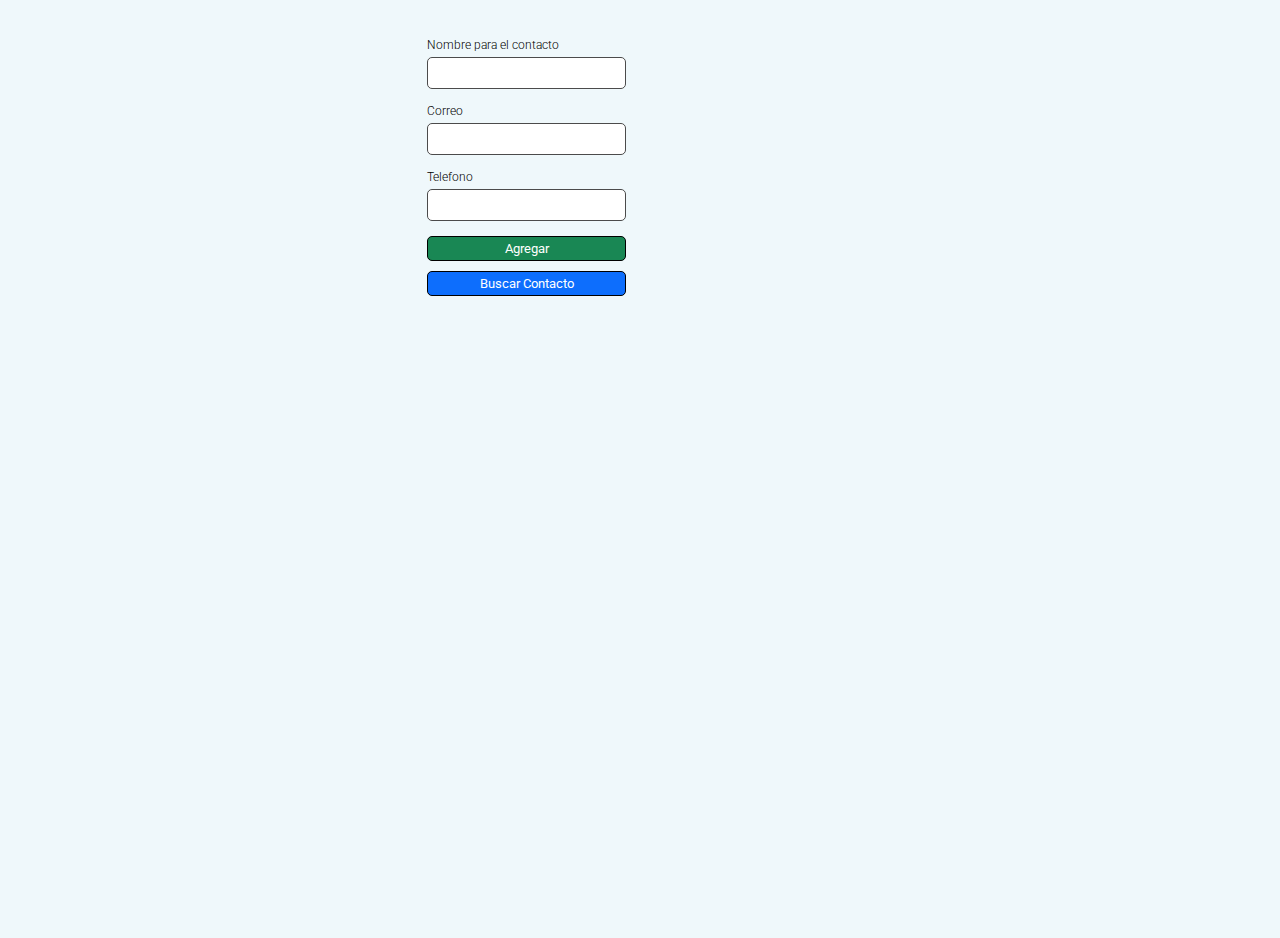
<file: AGENDA/indexAg.html>
<!DOCTYPE html>
<html lang="es">
  <head>
    <meta charset="UTF-8" />
    <meta http-equiv="X-UA-Compatible" content="IE=edge" />
    <meta name="viewport" content="width=device-width, initial-scale=1.0" />
    <link rel="stylesheet" type="text/css" href="estilos/estiloAg.css" />
    <link
      rel="stylesheet"
      href="https://use.fontawesome.com/releases/v5.15.3/css/all.css"
      integrity="sha384-SZXxX4whJ79/gErwcOYf+zWLeJdY/qpuqC4cAa9rOGUstPomtqpuNWT9wdPEn2fk"
      crossorigin="anonymous"
    />
    <link rel="preconnect" href="https://fonts.gstatic.com" />
    <link
      href="https://fonts.googleapis.com/css2?family=Roboto&display=swap"
      rel="stylesheet"
    />

    <title>Agenda</title>
  </head>
  <body bgcolor="#EFF8FB">
    <section class="container">
      <div class="form--container">
        <form class="form">
          <label id="lblNombre" for="">
            <p>Nombre para el  contacto</p>
            <input id="nombre" type="text" />
          </label>
          <label for="">
            <p>Correo</p>
            <input id="correo" type="email" />
          </label>
          <label for="">
            <p>Telefono</p>
            <input id="telefono" type="phone" />
          </label>
          <button onclick="agregarContacto()">Agregar</button>
          <button class="buscarContacto" onclick="buscarContacto()">
            Buscar Contacto
          </button>
        </form>
      </div>

      <div class="contacto contacto--container" id="contacto"></div>
    </section>
    <script src="funcionesAg.js" async="true"></script>
  </body>
</html>
</file>
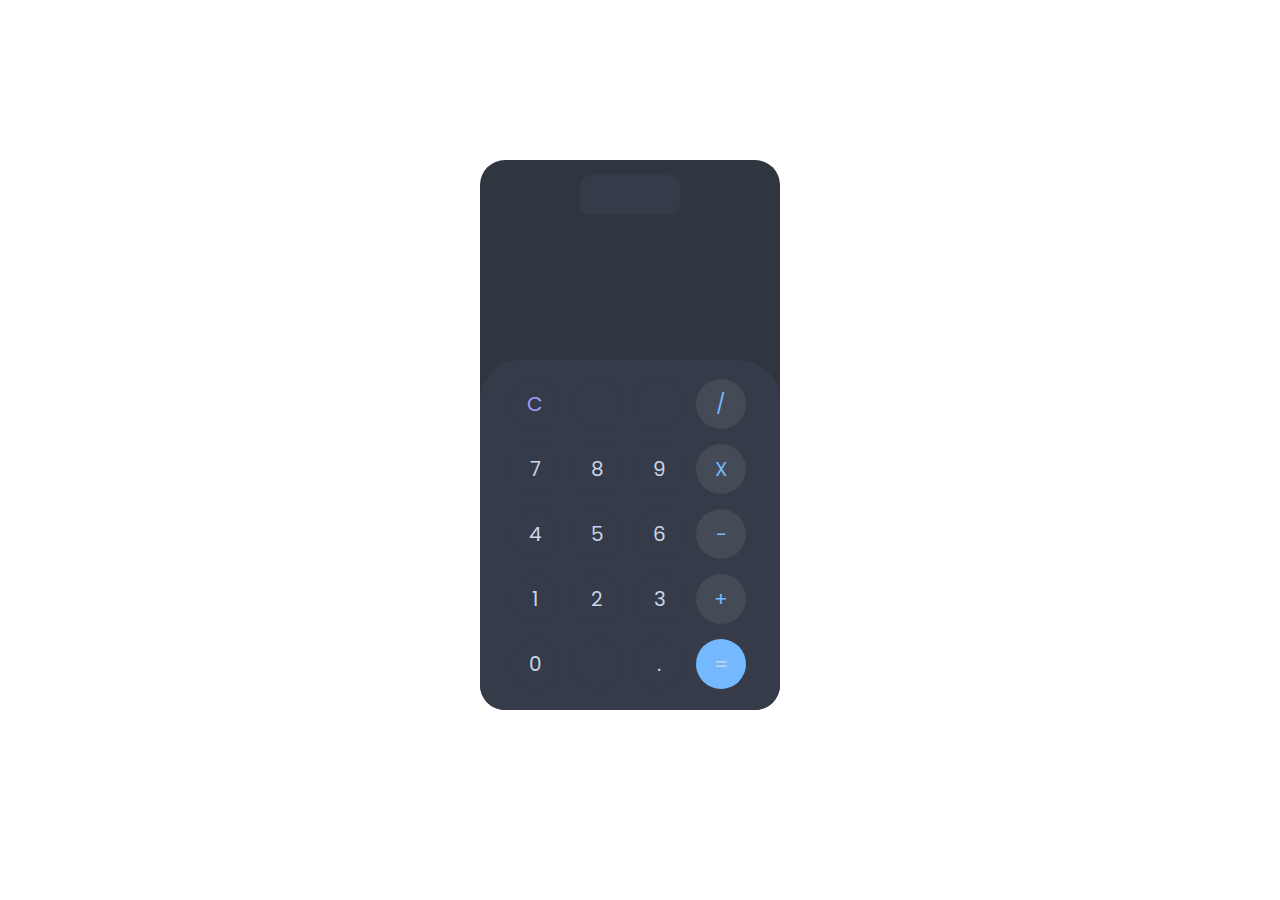
<file: CALCULADORA/indexcal.html>
<!DOCTYPE html>
<html>
<head>
	<title> Calculadora </title>
	<meta charset="utf-8">
	<link rel="stylesheet" type="text/css" href="estilos/estilocal.css">
	<link rel="preconnect" href="https://fonts.gstatic.com">
	<link href="https://fonts.googleapis.com/css2?family=Poppins:wght@100;300&display=swap" rel="stylesheet">
	<link rel="stylesheet" href="https://use.fontawesome.com/releases/v5.15.3/css/all.css" integrity="sha384-SZXxX4whJ79/gErwcOYf+zWLeJdY/qpuqC4cAa9rOGUstPomtqpuNWT9wdPEn2fk" crossorigin="anonymous">
	<script src="funcionescal.js" async="true"></script>
</head>
<body>
	<div id="Calculadora">
		<div id="Pantalla">
			
			<div class="Estado">
				<button onclick="claro()"><i id="bc" class="fas fa-sun"></i></button>
				<button onclick="oscuro()"><i id="bo" class="fas fa-moon activo"></i></button>
			</div>
			<div id="Interfaz1"></div>
			<div id="Interfaz2"></div>
		</div>
		<div class="Botones">
			<button class="Boton NoMarg Borrar" onclick="borrar()"> C </button>
			<div class="Boton"></div>
			<div class="Boton"></div>
			<button class="Boton Opera" onclick="Agregar('/')"> / </button>
			
			<button class="Boton NoMarg" onclick="Agregar(7)"> 7 </button>
			<button class="Boton" onclick="Agregar(8)"> 8 </button>
			<button class="Boton" onclick="Agregar(9)"> 9 </button>
			<button class="Boton Opera" onclick="Agregar('*')"> X </button>

			<button class="Boton NoMarg" onclick="Agregar(4)"> 4 </button>
			<button class="Boton" onclick="Agregar(5)"> 5 </button>
			<button class="Boton" onclick="Agregar(6)"> 6 </button>
			<button class="Boton Opera" onclick="Agregar('-')"> - </button>

			<button class="Boton NoMarg" onclick="Agregar(1)"> 1 </button>
			<button class="Boton" onclick="Agregar(2)"> 2 </button>
			<button class="Boton" onclick="Agregar(3)"> 3 </button>
			<button class="Boton Opera" onclick="Agregar('+')"> + </button>

			<button class="Boton NoMarg" onclick="Agregar(0)"> 0 </button>
			<div class="Boton"></div>
			<button class="Boton" onclick="Agregar('.')"> . </button>
			<button class="Boton" id="Igual" onclick="Resul()"> = </button>
		</div>
	</div>

</body>
</html>
</file>
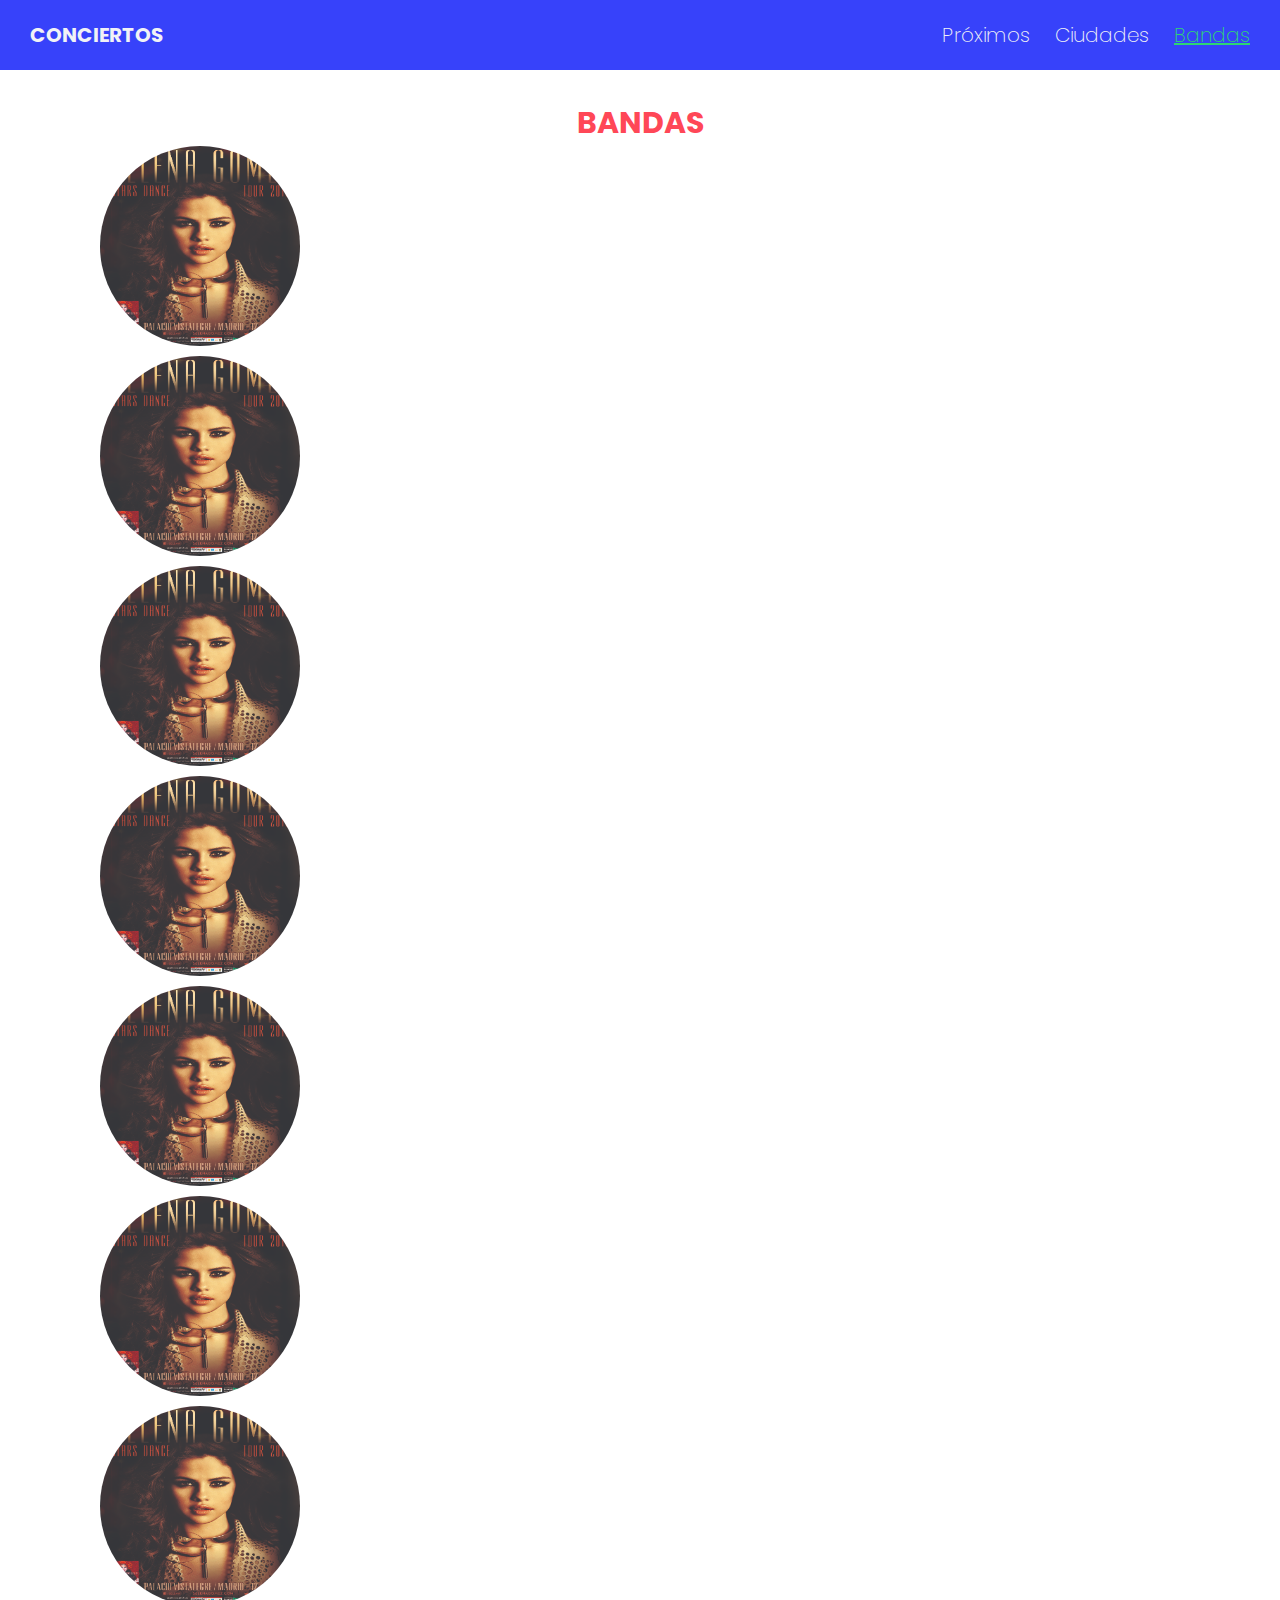
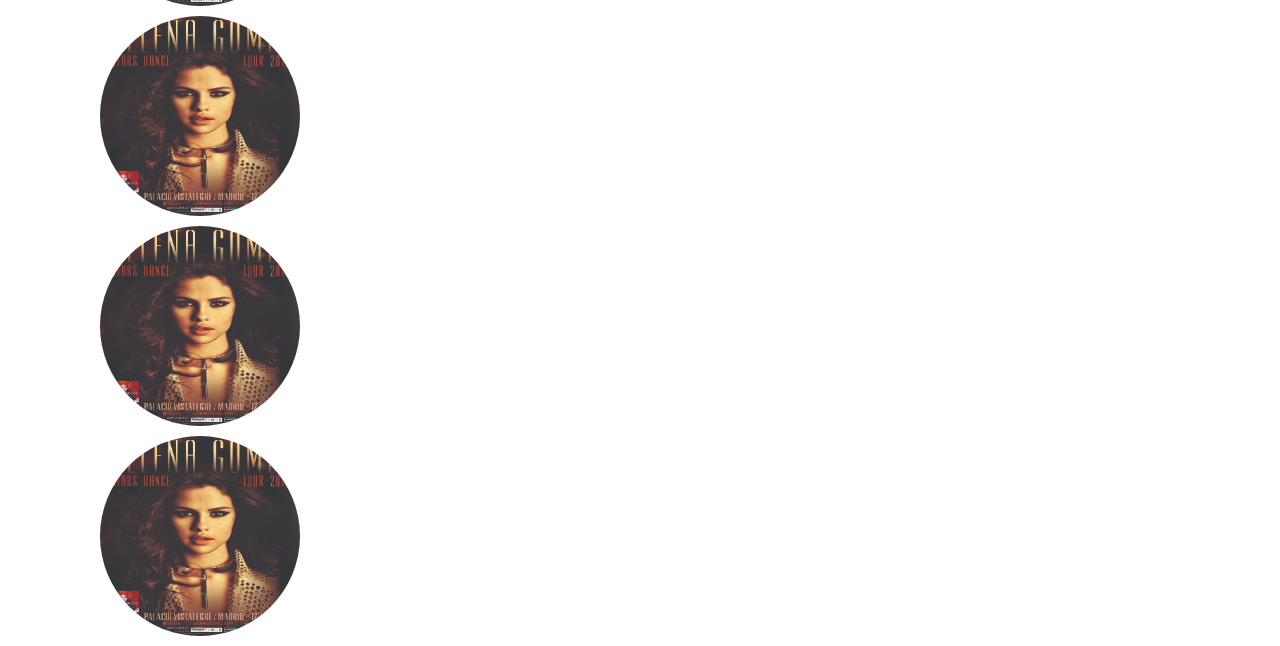
<file: CONCIERTOS/bandas.html>
<!DOCTYPE html>
<html>
<head>
	<title>PRÓXIMOS CONCIERTOS</title>
	<meta charset="utf-8">
	<link rel="stylesheet" type="text/css" href="estilos/estiloCon.css">
	<link rel="stylesheet" href="https://use.fontawesome.com/releases/v5.15.3/css/all.css" integrity="sha384-SZXxX4whJ79/gErwcOYf+zWLeJdY/qpuqC4cAa9rOGUstPomtqpuNWT9wdPEn2fk" crossorigin="anonymous">
	<link rel="preconnect" href="https://fonts.gstatic.com">
	<link href="https://fonts.googleapis.com/css2?family=Poppins:wght@100;200;500&display=swap" rel="stylesheet">
	<meta name="viewport" content="width=device-width, initial-scale=1.0">
</head>
<body>
	<header>
		<h6>CONCIERTOS</h6>
		<i class="fas fa-bars menu"></i>
		<div class="menuA">
			<div><a href="indexCon.html">Próximos</a></div>
			<div><a href="ciudades.html">Ciudades</a></div>
			<div><a href="bandas.html">Bandas</a></div>
		</div>
		<ul>
			<li><a href="indexCon.html">Próximos</a></li>
			<li><a href="ciudades.html">Ciudades</a></li>
			<li><a href="bandas.html"  class="actual">Bandas</a></li>
		</ul>
	</header>
	<h1>BANDAS</h1>


<div class="conB">
	<div class="imgbanda">
		<img src="imagenes/sel.jpg">
	</div>
	<div class="imgbanda">
		<img src="imagenes/sel.jpg">
	</div>
	<div class="imgbanda">
		<img src="imagenes/sel.jpg">
	</div>
	<div class="imgbanda">
		<img src="imagenes/sel.jpg">
	</div>
	<div class="imgbanda">
		<img src="imagenes/sel.jpg">
	</div>
</div>

<div class="conB">
	<div class="imgbanda">
		<img src="imagenes/sel.jpg">
	</div>
	<div class="imgbanda">
		<img src="imagenes/sel.jpg">
	</div>
	<div class="imgbanda">
		<img src="imagenes/sel.jpg">
	</div>
	<div class="imgbanda">
		<img src="imagenes/sel.jpg">
	</div>
	<div class="imgbanda">
		<img src="imagenes/sel.jpg">
	</div>
</div>


</body>
</html>
</file>
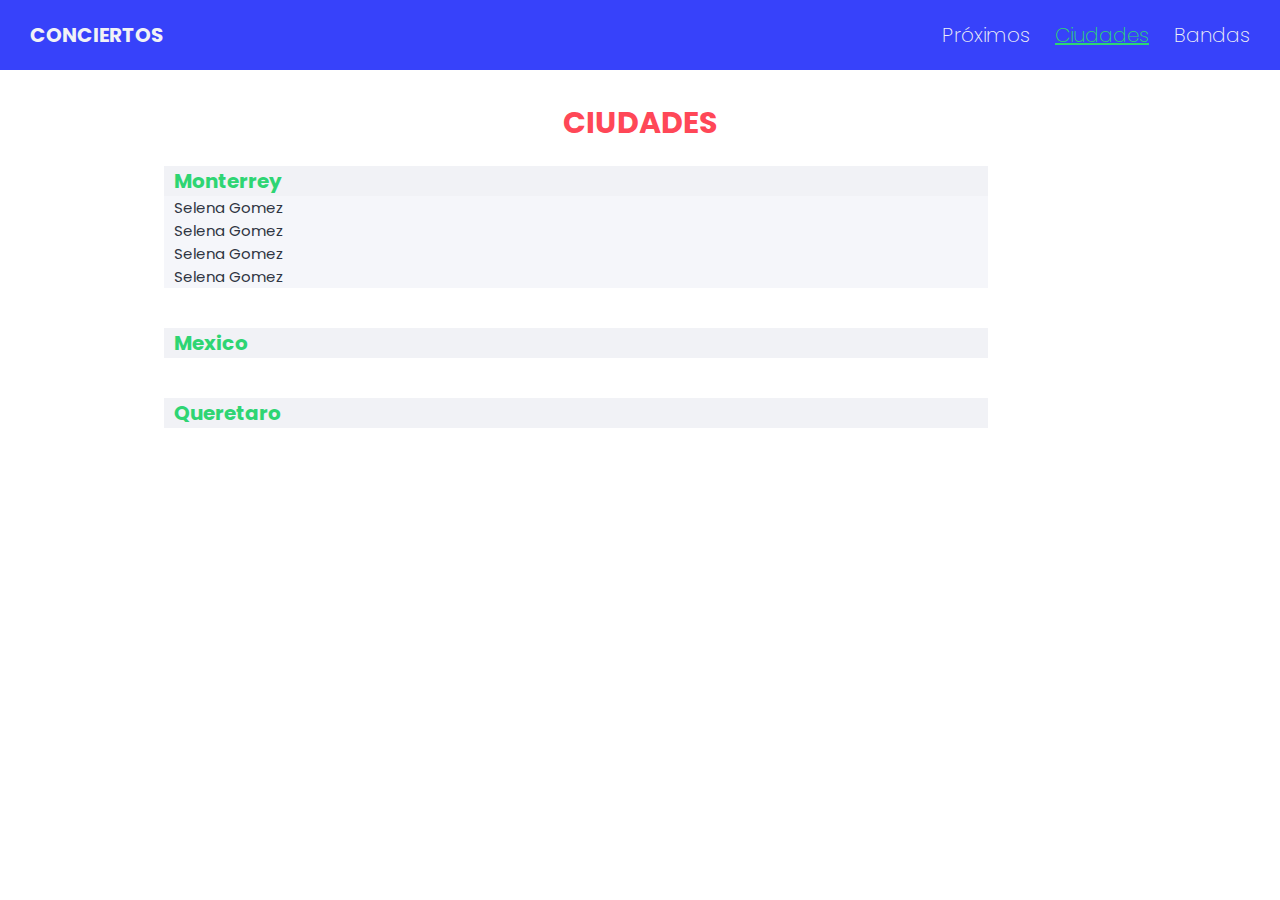
<file: CONCIERTOS/ciudades.html>
<!DOCTYPE html>
<html>
<head>
	<title>PRÓXIMOS</title>
	<meta charset="utf-8">
	<link rel="stylesheet" type="text/css" href="estilos/estiloCon.css">
	<link rel="stylesheet" href="https://use.fontawesome.com/releases/v5.15.3/css/all.css" integrity="sha384-SZXxX4whJ79/gErwcOYf+zWLeJdY/qpuqC4cAa9rOGUstPomtqpuNWT9wdPEn2fk" crossorigin="anonymous">
	<link rel="preconnect" href="https://fonts.gstatic.com">
	<link href="https://fonts.googleapis.com/css2?family=Poppins:wght@100;200;500&display=swap" rel="stylesheet">
	<meta name="viewport" content="width=device-width, initial-scale=1.0">
</head>
<body>
	<header>
		<h6>CONCIERTOS</h6>
		<i class="fas fa-bars menu"></i>
		<div class="menuA">
			<div><a href="indexCon.html">Próximos</a></div>
			<div><a href="ciudades.html">Ciudades</a></div>
			<div><a href="bandas.html">Bandas</a></div>
		</div>
		<ul>
			<li><a href="indexCon.html">Próximos</a></li>
			<li><a href="ciudades.html"  class="actual">Ciudades</a></li>
			<li><a href="bandas.html">Bandas</a></li>
		</ul>
	</header>




		<h1>CIUDADES</h1>


<div class="conA">
			<div class="ciudad">
				<h3 id="siu">Monterrey<i class="fas fa-chevron-up" id="fl"></i></h3>
				
			</div>
			<div class="bandas">
				<p>Selena Gomez</p>
				<p>Selena Gomez</p>
				<p>Selena Gomez</p>
				<p>Selena Gomez</p>
			</div>
</div>
<div class="conA">
			<div class="ciudad">
				<h3 id="siu">Mexico<i class="fas fa-chevron-down" id="fl"></i></h3>
				
			</div>
</div>

<div class="conA">
			<div class="ciudad">
				<h3 id="siu">Queretaro<i class="fas fa-chevron-down" id="fl"></i></h3>
				
			</div>
</div>
</body>
</html>
</file>
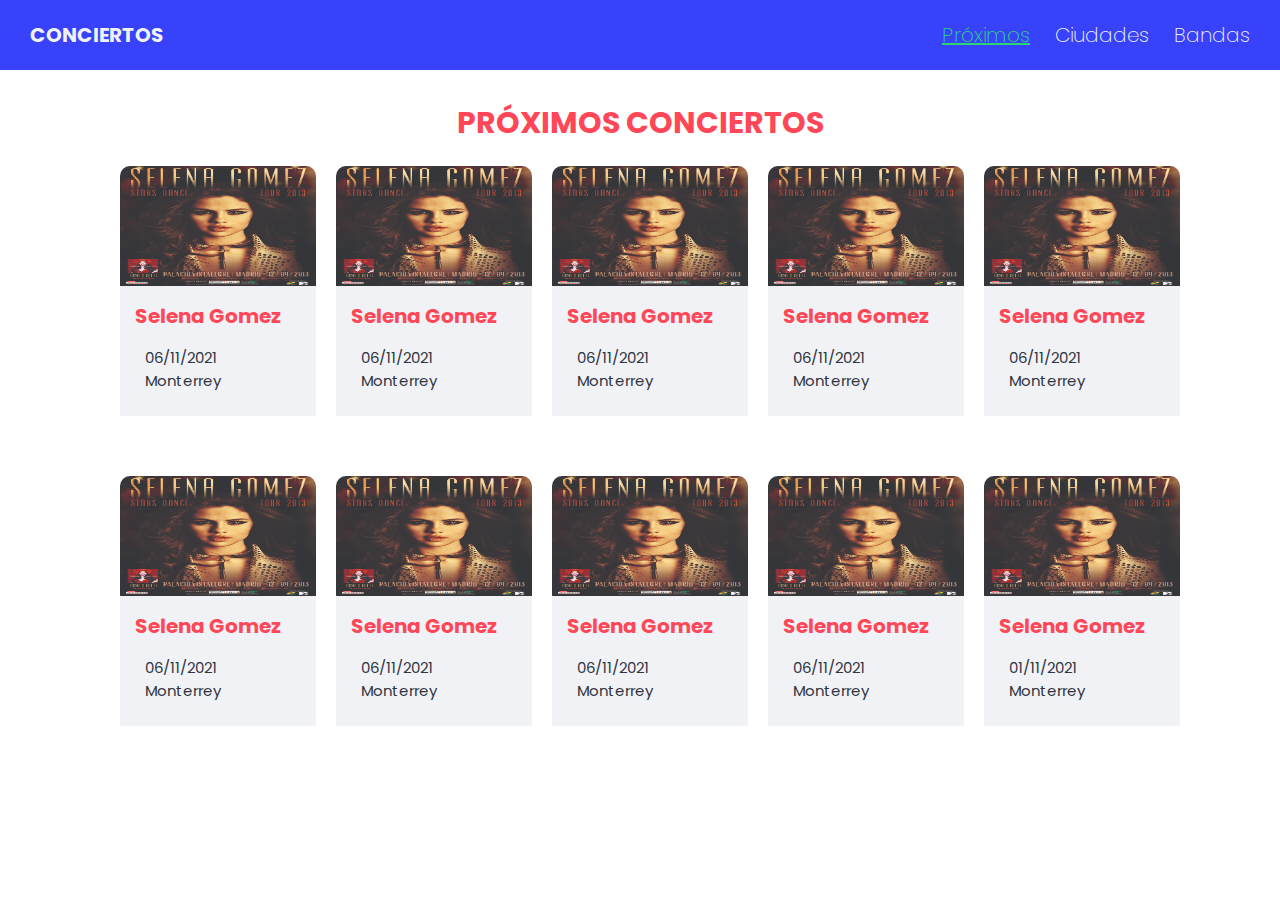
<file: CONCIERTOS/indexCon.html>
<!DOCTYPE html>
<html>
<head>
	<title>PRÓXIMOS</title>
	<meta charset="utf-8">
	<link rel="stylesheet" type="text/css" href="estilos/estiloCon.css">
	<link rel="stylesheet" href="https://use.fontawesome.com/releases/v5.15.3/css/all.css" integrity="sha384-SZXxX4whJ79/gErwcOYf+zWLeJdY/qpuqC4cAa9rOGUstPomtqpuNWT9wdPEn2fk" crossorigin="anonymous">
	<link rel="preconnect" href="https://fonts.gstatic.com">
	<link href="https://fonts.googleapis.com/css2?family=Poppins:wght@100;200;500&display=swap" rel="stylesheet">
	<meta name="viewport" content="width=device-width, initial-scale=1.0">
</head>
<body>
	<header>
		<h6>CONCIERTOS</h6>
		<i class="fas fa-bars menu"></i>
		<div class="menuA">
			<div><a href="index.html">Próximos</a></div>
			<div><a href="ciudades.html">Ciudades</a></div>
			<div><a href="bandas.html">Bandas</a></div>
		</div>
		<ul>
			<li><a href="index.html" class="actual">Próximos</a></li>
			<li><a href="ciudades.html">Ciudades</a></li>
			<li><a href="bandas.html">Bandas</a></li>
		</ul>
	</header>
	<h1>PRÓXIMOS CONCIERTOS</h1>
	<div class="con">
		<div class="folleto">
			<div class="imgfolleto">
				<img src="imagenes/sel.jpg">
			</div>
			<div class="datos">
				<h3>Selena Gomez</h3>
				<p><i class="fas fa-calendar"></i>06/11/2021</p>
				<p><i class="fas fa-map-marker-alt"></i>Monterrey</p>
			</div>
		</div>

		<div class="folleto">
			<div class="imgfolleto">
				<img src="imagenes/sel.jpg">
			</div>
			<div class="datos">
				<h3>Selena Gomez</h3>
				<p><i class="fas fa-calendar"></i>06/11/2021</p>
				<p><i class="fas fa-map-marker-alt"></i>Monterrey</p>
			</div>
		</div>

		<div class="folleto">
			<div class="imgfolleto">
				<img src="imagenes/sel.jpg">
			</div>
			<div class="datos">
				<h3>Selena Gomez</h3>
				<p><i class="fas fa-calendar"></i>06/11/2021</p>
				<p><i class="fas fa-map-marker-alt"></i>Monterrey</p>
			</div>
		</div>

		<div class="folleto">
			<div class="imgfolleto">
				<img src="imagenes/sel.jpg">
			</div>
			<div class="datos">
				<h3>Selena Gomez</h3>
				<p><i class="fas fa-calendar"></i>06/11/2021</p>
				<p><i class="fas fa-map-marker-alt"></i>Monterrey</p>
			</div>
		</div>

		<div class="folleto">
			<div class="imgfolleto">
				<img src="imagenes/sel.jpg">
			</div>
			<div class="datos">
				<h3>Selena Gomez</h3>
				<p><i class="fas fa-calendar"></i>06/11/2021</p>
				<p><i class="fas fa-map-marker-alt"></i>Monterrey</p>
			</div>
		</div>
</div>

	<div class="con">
		<div class="folleto">
			<div class="imgfolleto">
				<img src="imagenes/sel.jpg">
			</div>
			<div class="datos">
				<h3>Selena Gomez</h3>
				<p><i class="fas fa-calendar"></i>06/11/2021</p>
				<p><i class="fas fa-map-marker-alt"></i>Monterrey</p>
			</div>
		</div>

		<div class="folleto">
			<div class="imgfolleto">
				<img src="imagenes/sel.jpg">
			</div>
			<div class="datos">
				<h3>Selena Gomez </h3>
				<p><i class="fas fa-calendar"></i>06/11/2021</p>
				<p><i class="fas fa-map-marker-alt"></i>Monterrey</p>
			</div>
		</div>

		<div class="folleto">
			<div class="imgfolleto">
				<img src="imagenes/sel.jpg">
			</div>
			<div class="datos">
				<h3>Selena Gomez</h3>
				<p><i class="fas fa-calendar"></i>06/11/2021</p>
				<p><i class="fas fa-map-marker-alt"></i>Monterrey</p>
			</div>
		</div>

		<div class="folleto">
			<div class="imgfolleto">
				<img src="imagenes/sel.jpg">
			</div>
			<div class="datos">
				<h3>Selena Gomez</h3>
				<p><i class="fas fa-calendar"></i>06/11/2021</p>
				<p><i class="fas fa-map-marker-alt"></i>Monterrey</p>
			</div>
		</div>

		<div class="folleto">
			<div class="imgfolleto">
				<img src="imagenes/sel.jpg">
			</div>
			<div class="datos">
				<h3>Selena Gomez</h3>
				<p><i class="fas fa-calendar"></i>01/11/2021</p>
				<p><i class="fas fa-map-marker-alt"></i>Monterrey</p>
			</div>
		</div>
</div>
		

</body>
</html>
</file>
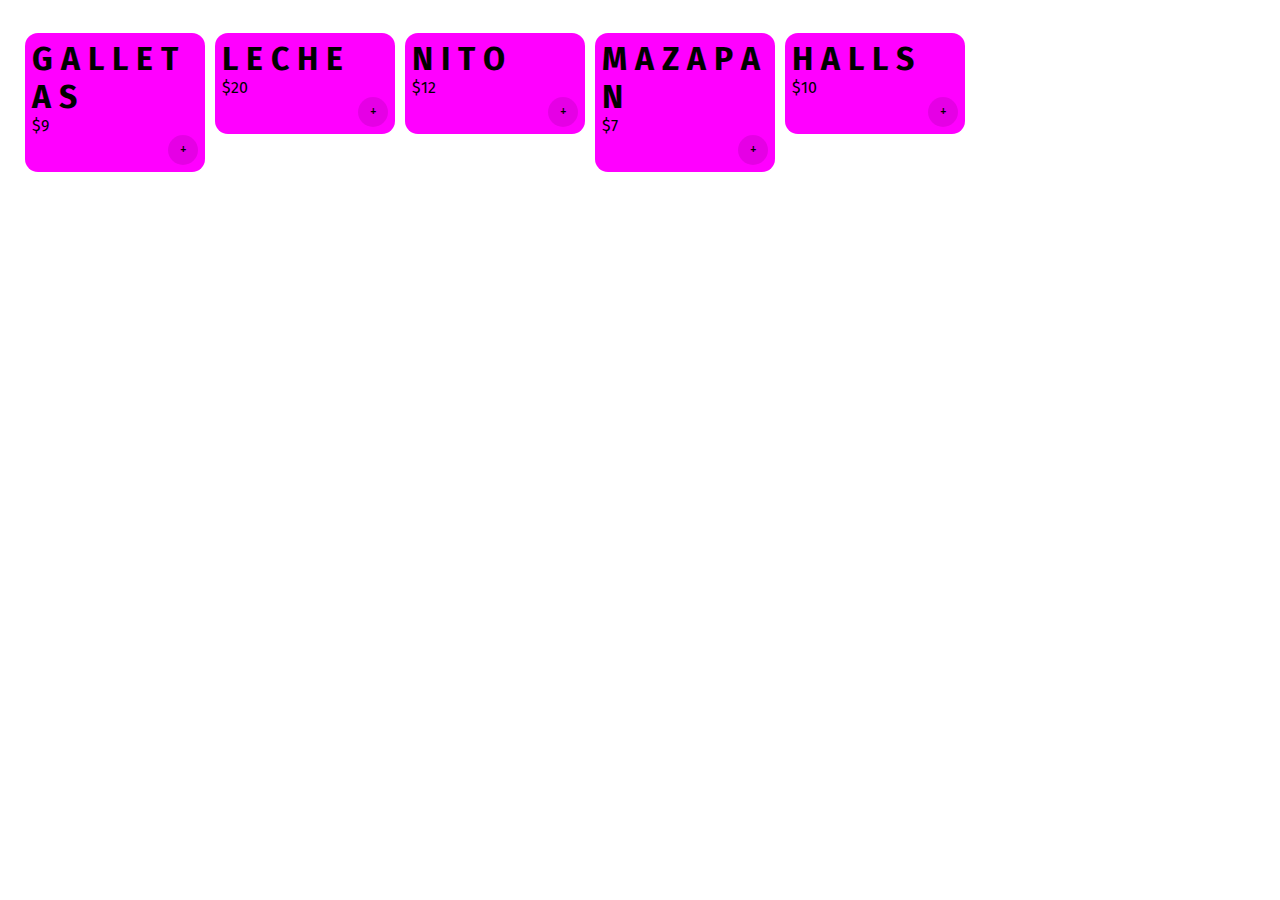
<file: TIENDA/indexTi.html>
<!DOCTYPE html>
<html>
	<head>
		<title> TIENDA </title>
		<meta charset="utf-8">
		<link rel="stylesheet" type="text/css" href="estilos/estiloTi.css">
		<script src="funcionesTi.js" async="true"></script>
		<link rel="stylesheet" href="https://use.fontawesome.com/releases/v5.15.3/css/all.css" integrity="sha384-SZXxX4whJ79/gErwcOYf+zWLeJdY/qpuqC4cAa9rOGUstPomtqpuNWT9wdPEn2fk" crossorigin="anonymous">
		<link rel="preconnect" href="https://fonts.gstatic.com">
		<link href="https://fonts.googleapis.com/css2?family=Fira+Sans&display=swap" rel="stylesheet">
		
	</head>
	<body>
		<header>
			<i onclick="visibilidad()" class="fas fa-shopping-cart"></i>
		</header>
		<nav></nav>
		<section>
		</section>
	</body>
</html>
</file>
<file: AGENDA/estilos/estiloAg.css>
* {
	margin: 0px;
	padding: 0px;
}


.container {
	width: 100%;
	height: 100vh;
	padding-top: 3%;
	display: flex;
	flex-direction: row;
	align-items: flex-start;
	justify-content: center;

}

.form {
	display: flex;
	flex-direction: column;
	flex-wrap: nowrap;
	align-items: center;
}

.form label {
	margin-bottom: 15px;
}

.form label p {
	font-size: 12px;
	font-family: 'Roboto', sans-serif;
	font-weight: 300;
	padding-bottom: 5px;
}

.form label input {
	border-radius: 5px;
	height: 10px;
	border: 1px solid rgb(75, 75, 75);
	outline: none;
	padding: 10px;
}

form button {
	width: 100%;
	height: 25px;
	border-radius: 5px;
	outline: none;
	color: #fff;
	background-color: #198754;
	border-color: #198754;
	font-family: 'Roboto', sans-serif;
	border: 1px solid #000;
}



form button:hover {
	color: #fff;
	background-color: #157347;
	border-color: #146c43;
}


form button:focus {
	color: #fff;
	background-color: #157347;
	border-color: #146c43;
	box-shadow: 0 0 0 0.25rem rgb(60 153 110 / 50%);
}

form .buscarContacto {
	margin-top: 10px;
	width: 100%;
	height: 25px;
	border-radius: 5px;
	outline: none;
	color: #fff;
	background-color: #0d6efd;
	border-color: #0d6efd;
	font-family: 'Roboto', sans-serif;
	border: 1px solid #000;
}

form .buscarContacto:hover {
	color: #fff;
	background-color: #0a58ca;
	border-color: #0a58ca;

}

form .buscarContacto:focus {
	color: #fff;
	background-color: #0d6efd;
	border-color: #0d6efd;
	box-shadow: 0 0 0 0.25rem rgb(49 132 253 / 50%);
}

.contacto--container {
	margin-left: 25px;
	padding-left: 10px;
	width: 15%;
	display: flex;
	flex-direction: column;
	flex-wrap: nowrap;
	background-color: #b4b4b4;
	border-radius: 10px;
}

.editar {
	position: relative;
	float: right;
	color: green;
	cursor: pointer;
	padding-right: 15px;
	padding-top: 15px;
	padding-bottom: 10px;
}

.datos--container p {
	margin-bottom: 10px;
	font-family: 'Roboto', sans-serif;
	font-weight: 700;
}

.datos--container .respuesta {
	font-family: 'Roboto', sans-serif;
}
</file>
<file: CALCULADORA/estilos/estilocal.css>
*{
	margin:0px;
	padding: 0px;
	font-family: 'Poppins', sans-serif;
}
:root{
	--azulClaro: #74b9ff;
	--negro: #2f3640;
	--morado: #a29bfe;
	--blanco: #c8d6e5;
	--gris: #353b48;
	--grisClaro: rgba(215,215,215,.1);
}

#Calculadora{
	background: var(--negro);
	width: 300px;
	height: 550px;
	position: fixed;
	top: 50%;
	margin-top: -290px;
	left: 50%;
	margin-left: -160px;
	border-radius: 25px;
	overflow: hidden;
}
#Pantalla{
	width: 100%;
	height: 200px;
	position: relative;
	float: left;
	line-height: 250px;
	text-align: right;
	padding-right: 25px;
	box-sizing: border-box;
	color: var(--blanco);
	font-size: 30px;
}
	.Estado{
		position: absolute;
		top: 15px;
		left: 50%;
		margin-left: -50px;
		width: 100px;
		height: 40px;
		background: var(--gris);
		border-radius: 10px;
		cursor: pointer;

	}
		.Estado>button{
			width: 50%;
			position: relative;
			float: left;
			background: none;
			border: none;
			line-height: 40px;
			font-size: 20px;
			color: rgba(255,255,255,.1);
			cursor: pointer;
		}
			.activo{
				color: rgba(255,255,255,.6);
			}
.Botones{
	width: 100%;
	background: var(--gris);
	height: 500px;
	position: relative;
	float: left;
	border-radius: 40px 40px 0px 0px;
	padding-right: 20px;
	padding-left: 30px;
	padding-top: 4px;
	box-sizing: border-box;
}
	.Boton{
		position: relative;
		float: left;
		width: 50px;
		height: 50px;
		border: none;
		margin-left: 12px;
		margin-top: 15px;
		border-radius: 50%;
		border-color: var(--gris);
		text-align: center;
		line-height: 45px;
		font-size: 20px;
		color: var(--blanco);
		background: var(--gris);
		cursor: pointer;
	}
	.NoMarg{
		margin-left: 0px !important;
	}
	.Opera{
		color: var(--azulClaro);
		background: var(--grisClaro);
	}
	.Borrar{
		color: var(--morado);
	}
	#Igual{
		background: var(--azulClaro);
	}
}

.tclaro{
	width: 100%;
	background: var(--negro);
	height: 500px;
	position: relative;
	float: left;
	border-radius: 40px 40px 0px 0px;
	padding-right: 20px;
	padding-left: 30px;
	padding-top: 4px;
	box-sizing: border-box;
}
</file>
<file: CONCIERTOS/estilos/estiloCon.css>
*{
	margin: 0px;
	padding: 0px;
	font-family: 'Poppins', sans-serif;
}

:root{
	--verde: #2ED573;
	--azul: #3742fa;
	--rojo: #ff4757;
	--blanco: #f1f2f6;
	--negro: #2f3542;

	--titulo: 30px;
	--sub: 20px;
	--par: 15px;
}

header{
	background: var(--azul);
	width: 100%;
	height: 70px;
	position: relative;
	float: left;
	line-height: 70px;
}
	h6{
		font-size: var(--sub);
		position: relative;
		float: left;
		color: var(--blanco);
		margin-left: 30px;
	}
	ul{
		position: relative;
		float: right;
		list-style: none;
		margin-right: 30px;
	}
		li{
			position: relative;
			float: left;
			font-size: var(--sub);
			margin-left: 25px;
			font-weight: 200;
		}
		a{
			text-decoration: none;
			color: var(--blanco);
			transition: .2s all;
		}
		a:hover{
			cursor: pointer;
			color: var(--rojo);
		}
		
		.actual{
			text-decoration: underline;
			color: var(--verde);
			font-weight:  500px;
		}
	.menu{
		position: relative;
		float: right;
		font-size: var(--sub);
		color: var(--blanco);
		font-weight: 200;
		margin-right: 30px;
		line-height: 70px !important;
		display: none !important;  
	}
	.menuA{
		position: fixed;
		right: -200px;
		top: 70px;
		background: var(--azul);
		height: 100%;
		width: 200px;
		z-index: 1;
	}
	.menuA>div{
		position: relative;
		float: left;
		width: 100%;
		height: 40px;
		padding-left: 10px;
		margin-bottom: 10px;
		line-height: 40px;

	}
h1{
	font-size: var(--titulo);
	color: var(--rojo);
	text-align: center;
	margin-top: 30px;
	position: relative;
	float: left;
	width: 100%;
}
.con{
	display: flex;
	justify-content: space-around;
	position: relative;
	float: left;
	width: 100%;
	padding: 20px;
	box-sizing: border-box;
}
.conA{
	/*display: flex;*/
	justify-content: space-around;
	position: relative;
	float: left;
	margin-left: 5%;
	width: 80%;
	padding: 20px;
	box-sizing: border-box;
}
.contB{
	display: flex;
	justify-content: space-around;
	position: relative;
	float: left;
	margin-top: 20px;
	width: 100%;
	padding: 20px;
	box-sizing: border-box;
}
.folleto{
	position: relative;
	float: left;
	width: 200px;
	height: 250px;
	background: var(--blanco);
	border-radius: 10px 10px 0px 0px;
	margin-left: 20px;
	margin-bottom: 20px;
	overflow: hidden;
	transition: 2s all;
	box-sizing: border-box;
}
.folleto:hover{
	cursor: pointer;
	border: 5px solid var(--verde);
}
	.imgfolleto{
		overflow: hidden;
		width: 100%;
		height: 120px;
		position: relative;
		float: left;
	}
		.imgfolleto>img{
			height: 100%;
			width: 100%;
		}
	.datos{
		padding: 15px;
		box-sizing: border-box;
		position: relative;
		float: left;
	}
	h3{
		font-size: var(--sub);
		color: var(--rojo);
		margin-bottom: 15px;
	}
	p{
		font-size: var(--par);
		color: var(--negro);
	}
		p>i{
			color: var(--rojo);
			margin-right: 10px;
		}

@media only screen and (min-width: 960px){
	.folleto{ width: 180px;}
	.imgbanda{ width: 180px;}
}

@media only screen and (min-width: 1060px){
	.folleto{ width: 200px;}
	.imgbanda{ width: 200px;}
	.con{ padding-left: 50px; padding-right: 50px;}
	.conA{ padding-left: 50px; padding-right: 50px;}
	.conB{ padding-left: 50px; padding-right: 50px;}

}

@media only screen and (min-width: 1260px){
	.con{ padding-left: 100px; padding-right: 100px;}
	.conA{ padding-left: 100px; padding-right: 100px;}
	.conB{ padding-left: 100px; padding-right: 100px;}

}

@media only screen and (min-width: 1360px){
	.folleto{ width: 220px;}
	.imgbanda{ width: 220px;}
	.con{ padding-left: 150px; padding-right: 150px;}
	.conA{ padding-left: 150px; padding-right: 150px;}
	.conB{ padding-left: 150px; padding-right: 150px;}

}

@media only screen and (min-width: 1460px){
	.con{ padding-left: 200px; padding-right: 200px;}
	.conA{ padding-left: 200px; padding-right: 200px;}
	.conB{ padding-left: 200px; padding-right: 200px;}

}


@media only screen and (max-width: 877px){
	.folleto{ width: 100%;}
	.imgbanda{ width: 100%;}
	.imgfolleto{ overflow: hidden;}
	.con{
		display: block;
		padding-left: 40px;
		padding-right: 40px;
	}
		.conA{
		display: block;
		padding-left: 40px;
		padding-right: 40px;
	}
	.conB{
		display: block;
		padding-left: 40px;
		padding-right: 40px;
	}
	header>ul{
		display: none;
	}
	.menu{
		display: block !important;
	}
}


.ciudad{
	background-color: var(--blanco);
	padding-left: 10px;
	padding-right: 10px;
}
#siu{
	color: var(--verde);
	margin-bottom: 0px;
	cursor: pointer;
}

#fl{
	color: black;
	float: right;
	margin-top: 5px;
}

.bandas{
	background-color: #f5f6fa;
	padding-left: 10px;
}

.imgbanda{
/*		position: relative;
	float: left;
	width: 100px;
	height: 100px;
	border-radius: 50%;
	margin-left: 20px;
	margin-bottom: 20px;
	overflow: hidden;
	transition: 2s all;
	box-sizing: border-box;*/
	height: 200px;
	width: 200px;
	border-radius: 50%;
	position: relative;
	overflow: hidden;
	transition: 1s all;
	margin-bottom: 10px;
}
.imgbanda:hover{
		cursor: pointer;
	border: 5px solid var(--verde);
}
	.imgbanda>img{
		height: 100%;
		width: 100%;
	}
</file>
<file: TIENDA/estilos/estiloTi.css>
*{
	margin: 0px;
	padding: 0px;
	font-family: 'Fira Sans', sans-serif;
}

section{
	width: 100%;
	padding: 15px;
	box-sizing: border-box;
}

div{
	position: relative;
	float: left;
	width: 180px;
	background:#FF00FF;
	padding: 7px;
	box-sizing: border-box;
	margin-left: 10px;
	margin-top: 18px;
	border-radius: 13px;
}

button{
	width: 30px;
	height: 30px;
	border: none;
	border-radius: 50%;
	float: right;
	cursor: pointer;
	background: rgba(0,0,0,.1);
}

i{
	cursor: pointer;
	position: relative;
	float: right;
	margin-right: 10px;
	margin-top: 10px;
}
</file>
